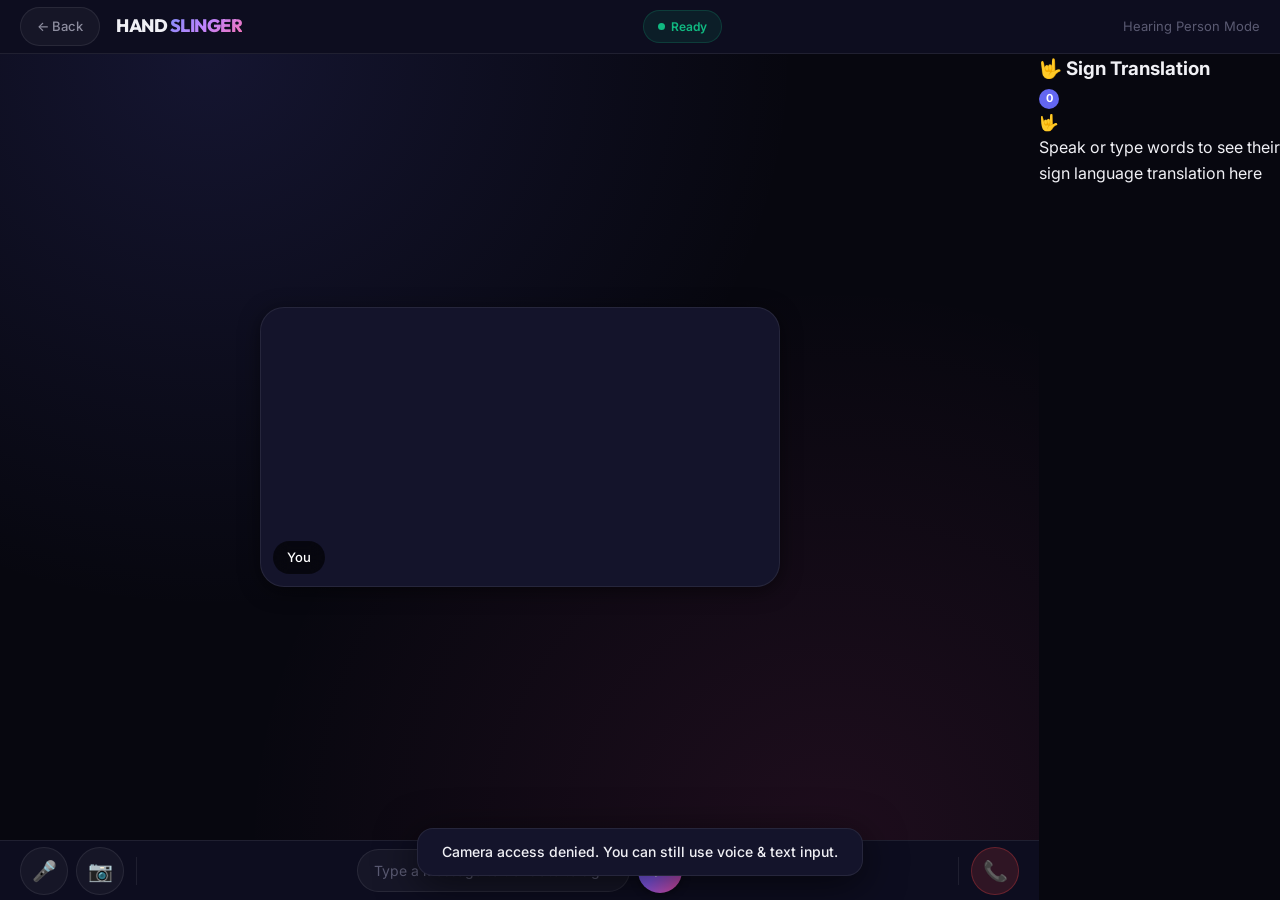
<file: templates/normal.html>
<!DOCTYPE html>
<html lang="en">
<head>
    <meta charset="UTF-8">
    <meta name="viewport" content="width=device-width, initial-scale=1.0">
    <meta name="description" content="Hand Slinger - Normal Person Mode. Speak or type to translate your words into sign language.">
    <title>Hand Slinger — Hearing Person Mode</title>
    <link rel="stylesheet" href="/static/css/style.css">
    <link rel="icon" href="data:image/svg+xml,<svg xmlns='http://www.w3.org/2000/svg' viewBox='0 0 100 100'><text y='.9em' font-size='90'>🤟</text></svg>">
</head>
<body>

    <div class="app-layout" id="app-layout">

        <!-- ====== TOP BAR ====== -->
        <div class="top-bar">
            <div class="top-bar-left">
                <a href="/" class="back-btn" id="back-btn">← Back</a>
                <span class="top-bar-logo">HAND <span class="gradient-text">SLINGER</span></span>
            </div>
            <div class="top-bar-center">
                <div class="status-badge" id="status-badge">
                    <span class="status-dot"></span>
                    <span id="status-text">Ready</span>
                </div>
            </div>
            <div class="top-bar-right">
                <span style="font-size: 13px; color: var(--text-muted);">Hearing Person Mode</span>
            </div>
        </div>

        <!-- ====== MAIN CONTENT ====== -->
        <div class="meet-container">

            <!-- Video / Main Area -->
            <div class="meet-main">
                <div class="meet-video-area">

                    <!-- Camera Feed -->
                    <div class="video-feed-container" id="video-container">
                        <video id="camera-feed" autoplay playsinline muted></video>
                        <div class="video-placeholder" id="video-placeholder">
                            <div class="video-placeholder-icon">📹</div>
                            <p>Camera will appear here</p>
                        </div>
                        <div class="video-name-tag">You</div>

                        <!-- Speech Active Indicator -->
                        <div class="speech-indicator" id="speech-indicator">
                            <div class="speech-waves">
                                <div class="wave-bar"></div>
                                <div class="wave-bar"></div>
                                <div class="wave-bar"></div>
                                <div class="wave-bar"></div>
                                <div class="wave-bar"></div>
                            </div>
                            <span>Listening...</span>
                        </div>
                    </div>

                    <!-- Live Speech Text Overlay -->
                    <div class="message-display" id="message-display" style="display: none;">
                        <div class="speech-text" id="speech-text-display"></div>
                    </div>
                </div>

                <!-- Bottom Control Bar -->
                <div class="control-bar">
                    <div class="control-bar-left">
                        <button class="ctrl-btn" id="mic-btn" title="Toggle Microphone">
                            <span id="mic-icon">🎤</span>
                            <span class="btn-tooltip">Microphone</span>
                        </button>
                        <button class="ctrl-btn" id="cam-btn" title="Toggle Camera">
                            <span id="cam-icon">📷</span>
                            <span class="btn-tooltip">Camera</span>
                        </button>
                        <div class="divider"></div>
                    </div>

                    <div class="text-input-area">
                        <div class="text-input-wrapper">
                            <input type="text" class="text-input" id="text-input"
                                   placeholder="Type a message to translate to sign language..."
                                   autocomplete="off">
                        </div>
                        <button class="send-btn" id="send-btn" title="Send">
                            ➤
                        </button>
                    </div>

                    <div class="control-bar-right">
                        <div class="divider"></div>
                        <button class="ctrl-btn danger" id="end-btn" title="Leave">
                            📞
                            <span class="btn-tooltip">Leave</span>
                        </button>
                    </div>
                </div>
            </div>

            <!-- ====== SIDE PANEL - Sign Translation ====== -->
            <div class="sign-panel" id="sign-panel">
                <div class="sign-panel-header">
                    <h3>🤟 Sign Translation</h3>
                    <span class="badge-count" id="sign-count">0</span>
                </div>
                <div class="sign-panel-content" id="sign-panel-content">
                    <div class="sign-panel-empty" id="sign-panel-empty">
                        <div class="sign-panel-empty-icon">🤟</div>
                        <p>Speak or type words to see their<br>sign language translation here</p>
                    </div>
                </div>
            </div>
        </div>
    </div>

    <!-- Toast Notification -->
    <div class="toast" id="toast"></div>

    <script src="/static/js/normal.js"></script>
</body>
</html>
</file>
<file: static/css/style.css>
/*
 * HAND SLINGER - Premium UI Design System
 * ========================================
 * Dark theme with glassmorphism, gradients, and micro-animations.
 * Covers: Landing page, Normal mode (Google Meet-like), Deaf mode.
 */

@import url('https://fonts.googleapis.com/css2?family=Inter:wght@300;400;500;600;700;800;900&family=Outfit:wght@400;500;600;700;800;900&display=swap');

/* ============ CSS RESET ============ */
*, *::before, *::after {
    margin: 0;
    padding: 0;
    box-sizing: border-box;
}

/* ============ CSS VARIABLES ============ */
:root {
    --bg-primary: #07070f;
    --bg-secondary: #0d0d1f;
    --bg-tertiary: #14142b;
    --surface: rgba(255, 255, 255, 0.04);
    --surface-hover: rgba(255, 255, 255, 0.08);
    --surface-active: rgba(255, 255, 255, 0.12);
    --glass: rgba(255, 255, 255, 0.05);
    --glass-strong: rgba(255, 255, 255, 0.08);
    --glass-border: rgba(255, 255, 255, 0.08);
    --glass-border-hover: rgba(255, 255, 255, 0.15);
    --text-primary: #f0f0f5;
    --text-secondary: #8e8ea0;
    --text-muted: #5a5a72;
    --accent-indigo: #6366f1;
    --accent-violet: #8b5cf6;
    --accent-pink: #ec4899;
    --accent-cyan: #22d3ee;
    --accent-green: #10b981;
    --accent-red: #ef4444;
    --accent-amber: #f59e0b;
    --gradient-primary: linear-gradient(135deg, #6366f1, #8b5cf6, #ec4899);
    --gradient-text: linear-gradient(135deg, #818cf8, #c084fc, #f472b6);
    --gradient-surface: linear-gradient(135deg, rgba(99, 102, 241, 0.12), rgba(139, 92, 246, 0.08));
    --gradient-bg: radial-gradient(ellipse at 20% 0%, rgba(99, 102, 241, 0.15) 0%, transparent 50%),
                   radial-gradient(ellipse at 80% 100%, rgba(236, 72, 153, 0.1) 0%, transparent 50%);
    --radius-sm: 8px;
    --radius-md: 12px;
    --radius-lg: 16px;
    --radius-xl: 24px;
    --radius-2xl: 32px;
    --radius-full: 9999px;
    --shadow-sm: 0 2px 8px rgba(0, 0, 0, 0.4);
    --shadow-md: 0 4px 20px rgba(0, 0, 0, 0.5);
    --shadow-lg: 0 8px 40px rgba(0, 0, 0, 0.6);
    --shadow-glow-indigo: 0 0 30px rgba(99, 102, 241, 0.25);
    --shadow-glow-pink: 0 0 30px rgba(236, 72, 153, 0.2);
    --transition-fast: 150ms cubic-bezier(0.4, 0, 0.2, 1);
    --transition-base: 250ms cubic-bezier(0.4, 0, 0.2, 1);
    --transition-slow: 400ms cubic-bezier(0.4, 0, 0.2, 1);
    --transition-spring: 500ms cubic-bezier(0.34, 1.56, 0.64, 1);
    --font-primary: 'Inter', -apple-system, BlinkMacSystemFont, 'Segoe UI', sans-serif;
    --font-display: 'Outfit', 'Inter', sans-serif;
}

html, body {
    height: 100%;
    font-family: var(--font-primary);
    background: var(--bg-primary);
    color: var(--text-primary);
    line-height: 1.6;
    overflow-x: hidden;
    -webkit-font-smoothing: antialiased;
}

a {
    text-decoration: none;
    color: inherit;
}

button {
    font-family: var(--font-primary);
    cursor: pointer;
    border: none;
    outline: none;
}

/* ============ ANIMATIONS ============ */
@keyframes float {
    0%, 100% { transform: translate(0, 0) scale(1); }
    25% { transform: translate(30px, -40px) scale(1.05); }
    50% { transform: translate(-20px, -70px) scale(0.95); }
    75% { transform: translate(40px, -30px) scale(1.02); }
}

@keyframes float-reverse {
    0%, 100% { transform: translate(0, 0) scale(1); }
    25% { transform: translate(-40px, 30px) scale(0.98); }
    50% { transform: translate(30px, 60px) scale(1.05); }
    75% { transform: translate(-30px, 20px) scale(0.97); }
}

@keyframes pulse-glow {
    0%, 100% { opacity: 0.3; transform: scale(1); }
    50% { opacity: 0.6; transform: scale(1.05); }
}

@keyframes fade-in-up {
    from { opacity: 0; transform: translateY(30px); }
    to { opacity: 1; transform: translateY(0); }
}

@keyframes fade-in {
    from { opacity: 0; }
    to { opacity: 1; }
}

@keyframes slide-in-right {
    from { opacity: 0; transform: translateX(30px); }
    to { opacity: 1; transform: translateX(0); }
}

@keyframes slide-in-left {
    from { opacity: 0; transform: translateX(-30px); }
    to { opacity: 1; transform: translateX(0); }
}

@keyframes scale-in {
    from { opacity: 0; transform: scale(0.9); }
    to { opacity: 1; transform: scale(1); }
}

@keyframes shimmer {
    0% { background-position: -200% center; }
    100% { background-position: 200% center; }
}

@keyframes recording-pulse {
    0%, 100% { opacity: 1; box-shadow: 0 0 0 0 rgba(239, 68, 68, 0.6); }
    50% { opacity: 0.8; box-shadow: 0 0 0 8px rgba(239, 68, 68, 0); }
}

@keyframes wave {
    0%, 100% { transform: scaleY(0.3); }
    50% { transform: scaleY(1); }
}

@keyframes typing-dot {
    0%, 100% { opacity: 0.3; }
    50% { opacity: 1; }
}

@keyframes border-glow {
    0%, 100% { border-color: rgba(99, 102, 241, 0.2); }
    50% { border-color: rgba(99, 102, 241, 0.5); }
}

/* ============ BACKGROUND ANIMATION ============ */
.bg-animation {
    position: fixed;
    inset: 0;
    z-index: 0;
    pointer-events: none;
    overflow: hidden;
}

.bg-orb {
    position: absolute;
    border-radius: 50%;
    filter: blur(100px);
}

.bg-orb-1 {
    width: 500px;
    height: 500px;
    background: radial-gradient(circle, rgba(99, 102, 241, 0.25), transparent 70%);
    top: -10%;
    left: -5%;
    animation: float 25s ease-in-out infinite;
}

.bg-orb-2 {
    width: 400px;
    height: 400px;
    background: radial-gradient(circle, rgba(236, 72, 153, 0.2), transparent 70%);
    bottom: -15%;
    right: -5%;
    animation: float-reverse 30s ease-in-out infinite;
}

.bg-orb-3 {
    width: 350px;
    height: 350px;
    background: radial-gradient(circle, rgba(34, 211, 238, 0.12), transparent 70%);
    top: 50%;
    left: 50%;
    transform: translate(-50%, -50%);
    animation: pulse-glow 15s ease-in-out infinite;
}

/* ============ GRADIENT TEXT ============ */
.gradient-text {
    background: var(--gradient-text);
    -webkit-background-clip: text;
    -webkit-text-fill-color: transparent;
    background-clip: text;
}

/* ============ LANDING PAGE ============ */
.landing-page {
    min-height: 100vh;
    display: flex;
    align-items: center;
    justify-content: center;
    background: var(--bg-primary);
}

.landing-container {
    position: relative;
    z-index: 1;
    max-width: 900px;
    width: 100%;
    padding: 40px 24px;
    text-align: center;
}

.landing-header {
    margin-bottom: 48px;
    animation: fade-in-up 0.8s ease-out;
}

.logo-icon {
    font-size: 56px;
    margin-bottom: 16px;
    display: inline-block;
    animation: float 4s ease-in-out infinite;
    filter: drop-shadow(0 0 20px rgba(99, 102, 241, 0.4));
}

.landing-title {
    font-family: var(--font-display);
    font-size: clamp(42px, 7vw, 72px);
    font-weight: 900;
    letter-spacing: -2px;
    line-height: 1.1;
    margin-bottom: 12px;
}

.landing-subtitle {
    font-size: 18px;
    font-weight: 500;
    color: var(--accent-cyan);
    letter-spacing: 2px;
    text-transform: uppercase;
    margin-bottom: 16px;
}

.landing-description {
    font-size: 16px;
    color: var(--text-secondary);
    max-width: 550px;
    margin: 0 auto;
    line-height: 1.7;
}

/* Role Cards */
.role-cards {
    display: grid;
    grid-template-columns: 1fr 1fr;
    gap: 24px;
    margin-bottom: 48px;
}

.role-card {
    position: relative;
    background: var(--glass);
    backdrop-filter: blur(24px);
    -webkit-backdrop-filter: blur(24px);
    border: 1px solid var(--glass-border);
    border-radius: var(--radius-2xl);
    padding: 40px 28px;
    text-align: center;
    transition: all var(--transition-slow);
    overflow: hidden;
    animation: fade-in-up 0.8s ease-out;
    cursor: pointer;
}

.role-card:nth-child(1) { animation-delay: 0.2s; }
.role-card:nth-child(2) { animation-delay: 0.4s; }

.role-card-glow {
    position: absolute;
    inset: 0;
    border-radius: var(--radius-2xl);
    opacity: 0;
    transition: opacity var(--transition-slow);
    pointer-events: none;
}

.role-card:nth-child(1) .role-card-glow {
    background: radial-gradient(circle at 50% 50%, rgba(99, 102, 241, 0.15), transparent 70%);
}

.role-card:nth-child(2) .role-card-glow {
    background: radial-gradient(circle at 50% 50%, rgba(236, 72, 153, 0.15), transparent 70%);
}

.role-card:hover {
    border-color: var(--glass-border-hover);
    transform: translateY(-6px);
    box-shadow: var(--shadow-lg);
}

.role-card:nth-child(1):hover {
    box-shadow: var(--shadow-glow-indigo);
}

.role-card:nth-child(2):hover {
    box-shadow: var(--shadow-glow-pink);
}

.role-card:hover .role-card-glow {
    opacity: 1;
}

.role-card-content {
    position: relative;
    z-index: 1;
}

.role-icon {
    font-size: 52px;
    margin-bottom: 20px;
    display: inline-block;
    transition: transform var(--transition-spring);
}

.role-card:hover .role-icon {
    transform: scale(1.15) rotate(-5deg);
}

.role-title {
    font-family: var(--font-display);
    font-size: 22px;
    font-weight: 700;
    margin-bottom: 12px;
}

.role-desc {
    font-size: 14px;
    color: var(--text-secondary);
    line-height: 1.7;
    margin-bottom: 20px;
}

.role-features {
    display: flex;
    flex-wrap: wrap;
    gap: 8px;
    justify-content: center;
    margin-bottom: 24px;
}

.feature-tag {
    font-size: 11px;
    font-weight: 500;
    padding: 5px 12px;
    border-radius: var(--radius-full);
    background: var(--surface);
    border: 1px solid var(--glass-border);
    color: var(--text-secondary);
    white-space: nowrap;
}

.role-cta {
    display: inline-flex;
    align-items: center;
    gap: 8px;
    font-size: 15px;
    font-weight: 600;
    padding: 12px 28px;
    border-radius: var(--radius-full);
    background: var(--gradient-primary);
    color: #fff;
    transition: all var(--transition-base);
    box-shadow: var(--shadow-sm);
}

.role-cta .arrow {
    transition: transform var(--transition-base);
}

.role-card:hover .role-cta {
    transform: scale(1.03);
    box-shadow: 0 4px 20px rgba(99, 102, 241, 0.4);
}

.role-card:hover .role-cta .arrow {
    transform: translateX(4px);
}

/* Landing Footer */
.landing-footer {
    animation: fade-in 1s ease-out 0.6s both;
}

.landing-footer p {
    font-size: 13px;
    color: var(--text-muted);
    letter-spacing: 0.5px;
}

/* ============ COMMON APP LAYOUT ============ */
.app-layout {
    display: flex;
    flex-direction: column;
    height: 100vh;
    background: var(--bg-primary);
    position: relative;
    overflow: hidden;
}

.mode-section {
    flex: 1;
    min-height: 0;
    display: flex;
    flex-direction: column;
    overflow: hidden;
    position: relative;
}

/* ============ TOP BAR ============ */
.top-bar {
    display: flex;
    align-items: center;
    justify-content: space-between;
    padding: 10px 20px;
    background: var(--bg-secondary);
    border-bottom: 1px solid var(--glass-border);
    z-index: 100;
    min-height: 54px;
    height: 54px;
    flex-shrink: 0;
}

.top-bar-left {
    display: flex;
    align-items: center;
    gap: 16px;
}

.back-btn {
    display: flex;
    align-items: center;
    gap: 6px;
    padding: 8px 16px;
    border-radius: var(--radius-full);
    background: var(--surface);
    border: 1px solid var(--glass-border);
    color: var(--text-secondary);
    font-size: 13px;
    font-weight: 500;
    transition: all var(--transition-base);
}

.back-btn:hover {
    background: var(--surface-hover);
    color: var(--text-primary);
    border-color: var(--glass-border-hover);
}

.top-bar-logo {
    font-family: var(--font-display);
    font-size: 18px;
    font-weight: 800;
    letter-spacing: -0.5px;
}

.top-bar-center {
    display: flex;
    align-items: center;
    gap: 12px;
}

.status-badge {
    display: flex;
    align-items: center;
    gap: 6px;
    padding: 6px 14px;
    border-radius: var(--radius-full);
    background: rgba(16, 185, 129, 0.1);
    border: 1px solid rgba(16, 185, 129, 0.2);
    font-size: 12px;
    font-weight: 600;
    color: var(--accent-green);
}

.status-dot {
    width: 7px;
    height: 7px;
    border-radius: 50%;
    background: var(--accent-green);
    animation: recording-pulse 2s ease-in-out infinite;
}

.status-badge.recording {
    background: rgba(239, 68, 68, 0.1);
    border-color: rgba(239, 68, 68, 0.2);
    color: var(--accent-red);
}

.status-badge.recording .status-dot {
    background: var(--accent-red);
}

.top-bar-right {
    display: flex;
    align-items: center;
    gap: 8px;
}

.fullscreen-hint {
    font-size: 12px;
    color: var(--text-muted);
    padding: 6px 12px;
    border-radius: var(--radius-sm);
    background: var(--surface);
    border: 1px solid var(--glass-border);
}

.fullscreen-hint kbd {
    display: inline-block;
    padding: 2px 6px;
    border-radius: 4px;
    background: var(--surface-hover);
    border: 1px solid var(--glass-border);
    font-family: monospace;
    font-size: 11px;
    color: var(--accent-cyan);
    margin: 0 2px;
}

/* ============ NORMAL MODE (GOOGLE MEET STYLE) ============ */
.meet-container {
    flex: 1;
    min-height: 0;
    display: flex;
    overflow: hidden;
    background: var(--bg-primary);
}

.meet-main {
    flex: 1;
    min-height: 0;
    display: flex;
    flex-direction: column;
    position: relative;
    overflow: hidden;
}

.meet-video-area {
    flex: 1;
    min-height: 120px;
    display: flex;
    align-items: center;
    justify-content: center;
    padding: 8px 16px;
    position: relative;
    background: var(--gradient-bg), var(--bg-primary);
    overflow: hidden;
}

.video-feed-container {
    position: relative;
    width: 100%;
    max-width: 520px;
    height: 100%;
    max-height: 280px;
    aspect-ratio: 16/9;
    border-radius: var(--radius-xl);
    overflow: hidden;
    background: var(--bg-tertiary);
    border: 1px solid var(--glass-border);
    box-shadow: var(--shadow-md);
}

.video-feed-container video {
    width: 100%;
    height: 100%;
    object-fit: cover;
    transform: scaleX(-1);
}

.video-placeholder {
    width: 100%;
    height: 100%;
    display: flex;
    flex-direction: column;
    align-items: center;
    justify-content: center;
    gap: 12px;
    color: var(--text-muted);
}

.video-placeholder-icon {
    font-size: 48px;
    opacity: 0.5;
}

.video-placeholder p {
    font-size: 14px;
}

.video-name-tag {
    position: absolute;
    bottom: 12px;
    left: 12px;
    padding: 6px 14px;
    border-radius: var(--radius-full);
    background: rgba(0, 0, 0, 0.65);
    backdrop-filter: blur(8px);
    font-size: 13px;
    font-weight: 500;
    color: #fff;
}

/* Speech Indicator */
.speech-indicator {
    position: absolute;
    top: 12px;
    right: 12px;
    display: flex;
    align-items: center;
    gap: 8px;
    padding: 8px 16px;
    border-radius: var(--radius-full);
    background: rgba(0, 0, 0, 0.6);
    backdrop-filter: blur(8px);
    font-size: 12px;
    font-weight: 500;
    color: var(--accent-green);
    opacity: 0;
    transition: opacity var(--transition-base);
}

.speech-indicator.active {
    opacity: 1;
}

.speech-waves {
    display: flex;
    gap: 2px;
    align-items: center;
    height: 16px;
}

.speech-waves .wave-bar {
    width: 3px;
    height: 100%;
    background: var(--accent-green);
    border-radius: 2px;
    animation: wave 0.6s ease-in-out infinite;
}

.speech-waves .wave-bar:nth-child(1) { animation-delay: 0s; }
.speech-waves .wave-bar:nth-child(2) { animation-delay: 0.1s; }
.speech-waves .wave-bar:nth-child(3) { animation-delay: 0.2s; }
.speech-waves .wave-bar:nth-child(4) { animation-delay: 0.3s; }
.speech-waves .wave-bar:nth-child(5) { animation-delay: 0.15s; }

/* Message Display */
.message-display {
    position: absolute;
    bottom: 80px;
    left: 50%;
    transform: translateX(-50%);
    max-width: 600px;
    width: 90%;
    text-align: center;
}

.speech-text {
    padding: 12px 24px;
    border-radius: var(--radius-xl);
    background: rgba(0, 0, 0, 0.5);
    backdrop-filter: blur(12px);
    font-size: 16px;
    color: #fff;
    animation: fade-in-up 0.3s ease-out;
    border: 1px solid rgba(255, 255, 255, 0.1);
}

/* ============ HORIZONTAL SIGN SEQUENCE STRIP (BELOW VIDEO) ============ */
.sign-sequence-container {
    background: var(--bg-secondary);
    border-top: 1px solid var(--glass-border);
    border-bottom: 1px solid var(--glass-border);
    padding: 8px 20px;
    display: flex;
    flex-direction: column;
    gap: 6px;
    height: 175px;
    min-height: 175px;
    max-height: 175px;
    flex-shrink: 0;
    overflow: hidden;
}

.sign-sequence-header {
    display: flex;
    align-items: center;
    justify-content: space-between;
}

.sign-seq-title {
    font-size: 13px;
    font-weight: 700;
    color: var(--text-primary);
    display: flex;
    align-items: center;
    gap: 6px;
    font-family: var(--font-display);
}

.sign-seq-actions {
    display: flex;
    align-items: center;
    gap: 10px;
}

.sign-seq-count {
    font-size: 11px;
    padding: 2px 8px;
    border-radius: var(--radius-full);
    background: rgba(99, 102, 241, 0.2);
    color: var(--accent-indigo);
    font-weight: 600;
}

.clear-seq-btn {
    padding: 4px 12px;
    border-radius: var(--radius-full);
    background: var(--surface);
    border: 1px solid var(--glass-border);
    color: var(--text-muted);
    font-size: 11px;
    cursor: pointer;
    transition: all var(--transition-fast);
}

.clear-seq-btn:hover {
    background: var(--surface-hover);
    color: var(--text-primary);
}

.sign-sequence-track {
    flex: 1;
    display: flex;
    flex-direction: row;
    align-items: center;
    gap: 14px;
    overflow-x: auto;
    overflow-y: hidden;
    padding-bottom: 6px;
    scroll-behavior: smooth;
}

.sign-sequence-track::-webkit-scrollbar {
    height: 6px;
}

.sign-sequence-track::-webkit-scrollbar-track {
    background: rgba(0, 0, 0, 0.25);
    border-radius: 3px;
}

.sign-sequence-track::-webkit-scrollbar-thumb {
    background: rgba(99, 102, 241, 0.45);
    border-radius: 3px;
}

.sign-sequence-track::-webkit-scrollbar-thumb:hover {
    background: var(--accent-indigo);
}

.sign-seq-empty {
    width: 100%;
    text-align: center;
    color: var(--text-muted);
    font-size: 13px;
    padding: 24px;
    display: flex;
    align-items: center;
    justify-content: center;
}

.sign-sequence-card {
    display: flex;
    flex-direction: column;
    width: 154px;
    min-width: 154px;
    height: 142px;
    background: var(--glass);
    border: 1px solid var(--glass-border);
    border-radius: var(--radius-md);
    overflow: hidden;
    position: relative;
    animation: scale-in 0.25s ease-out;
    box-shadow: var(--shadow-sm);
    transition: all var(--transition-fast);
    flex-shrink: 0;
}

.sign-sequence-card:hover {
    transform: translateY(-2px);
    border-color: rgba(99, 102, 241, 0.5);
    box-shadow: 0 4px 16px rgba(99, 102, 241, 0.3);
}

.seq-num {
    position: absolute;
    top: 6px;
    left: 6px;
    width: 22px;
    height: 22px;
    border-radius: var(--radius-full);
    background: rgba(0, 0, 0, 0.75);
    border: 1px solid rgba(255, 255, 255, 0.2);
    color: #fff;
    font-size: 11px;
    font-weight: 700;
    display: flex;
    align-items: center;
    justify-content: center;
    z-index: 2;
}

.seq-card-img {
    width: 100%;
    height: 94px;
    object-fit: cover;
    background: var(--bg-tertiary);
    display: block;
}

.seq-card-body {
    padding: 6px 10px;
    display: flex;
    flex-direction: column;
    justify-content: center;
    background: rgba(0, 0, 0, 0.4);
    flex: 1;
}

.seq-card-word {
    font-family: var(--font-display);
    font-size: 13px;
    font-weight: 700;
    color: var(--text-primary);
    white-space: nowrap;
    overflow: hidden;
    text-overflow: ellipsis;
}

.seq-card-meta {
    font-size: 10px;
    color: var(--accent-cyan);
    white-space: nowrap;
    overflow: hidden;
    text-overflow: ellipsis;
}

/* ============ BOTTOM CONTROL BAR ============ */
.control-bar {
    display: flex;
    align-items: center;
    justify-content: center;
    gap: 12px;
    padding: 8px 20px;
    background: var(--bg-secondary);
    border-top: 1px solid var(--glass-border);
    z-index: 50;
    flex-shrink: 0;
    height: 60px;
    min-height: 60px;
}

.control-bar-left {
    flex: 1;
    display: flex;
    align-items: center;
    gap: 8px;
}

.control-bar-center {
    display: flex;
    align-items: center;
    gap: 8px;
}

.control-bar-right {
    flex: 1;
    display: flex;
    align-items: center;
    justify-content: flex-end;
    gap: 8px;
}

.ctrl-btn {
    display: flex;
    align-items: center;
    justify-content: center;
    width: 48px;
    height: 48px;
    border-radius: var(--radius-full);
    background: var(--surface);
    border: 1px solid var(--glass-border);
    color: var(--text-primary);
    font-size: 20px;
    transition: all var(--transition-base);
    position: relative;
}

.ctrl-btn:hover {
    background: var(--surface-hover);
    border-color: var(--glass-border-hover);
    transform: scale(1.05);
}

.ctrl-btn.active {
    background: rgba(99, 102, 241, 0.15);
    border-color: rgba(99, 102, 241, 0.3);
    color: var(--accent-indigo);
}

.ctrl-btn.danger {
    background: rgba(239, 68, 68, 0.15);
    border-color: rgba(239, 68, 68, 0.3);
    color: var(--accent-red);
}

.ctrl-btn.danger:hover {
    background: var(--accent-red);
    color: #fff;
}

.ctrl-btn .btn-tooltip {
    position: absolute;
    bottom: calc(100% + 8px);
    left: 50%;
    transform: translateX(-50%);
    padding: 5px 10px;
    border-radius: var(--radius-sm);
    background: var(--bg-tertiary);
    border: 1px solid var(--glass-border);
    font-size: 11px;
    color: var(--text-secondary);
    white-space: nowrap;
    opacity: 0;
    pointer-events: none;
    transition: opacity var(--transition-fast);
}

.ctrl-btn:hover .btn-tooltip {
    opacity: 1;
}

/* Text Input Area */
.text-input-area {
    display: flex;
    align-items: center;
    gap: 8px;
    flex: 1;
    max-width: 500px;
}

.text-input-wrapper {
    flex: 1;
    position: relative;
}

.text-input {
    width: 100%;
    padding: 12px 16px;
    border-radius: var(--radius-full);
    background: var(--surface);
    border: 1px solid var(--glass-border);
    color: var(--text-primary);
    font-size: 14px;
    font-family: var(--font-primary);
    transition: all var(--transition-base);
    outline: none;
}

.text-input::placeholder {
    color: var(--text-muted);
}

.text-input:focus {
    border-color: var(--accent-indigo);
    box-shadow: 0 0 0 3px rgba(99, 102, 241, 0.1);
}

.send-btn {
    display: flex;
    align-items: center;
    justify-content: center;
    width: 44px;
    height: 44px;
    border-radius: var(--radius-full);
    background: var(--gradient-primary);
    color: #fff;
    font-size: 18px;
    border: none;
    transition: all var(--transition-base);
    box-shadow: var(--shadow-sm);
    flex-shrink: 0;
}

.send-btn:hover {
    transform: scale(1.08);
    box-shadow: 0 4px 20px rgba(99, 102, 241, 0.4);
}

.send-btn:active {
    transform: scale(0.95);
}

/* ============ DEAF MODE ============ */
.deaf-container {
    flex: 1;
    min-height: 0;
    height: 100%;
    display: flex;
    flex-direction: column;
    overflow: hidden;
}

.deaf-main {
    flex: 1;
    min-height: 0;
    display: flex;
    position: relative;
    background: var(--bg-primary);
    overflow: hidden;
}

.camera-area {
    flex: 1;
    min-height: 0;
    display: flex;
    align-items: center;
    justify-content: center;
    padding: 16px;
    position: relative;
    background: var(--gradient-bg), var(--bg-primary);
    overflow: hidden;
}

.camera-feed-container {
    position: relative;
    width: 100%;
    max-width: 860px;
    aspect-ratio: 16/9;
    border-radius: var(--radius-xl);
    overflow: hidden;
    background: var(--bg-tertiary);
    border: 2px solid var(--glass-border);
    box-shadow: var(--shadow-lg);
    transition: border-color var(--transition-base);
}

.camera-feed-container.detecting {
    border-color: rgba(99, 102, 241, 0.4);
    animation: border-glow 2s ease-in-out infinite;
}

.camera-feed-container video,
.camera-feed-container canvas {
    position: absolute;
    top: 0;
    left: 0;
    width: 100%;
    height: 100%;
    object-fit: cover;
}

.camera-feed-container video {
    transform: scaleX(-1);
}

.camera-feed-container canvas {
    transform: scaleX(-1);
    z-index: 2;
}

/* Detection Overlay */
.detection-overlay {
    position: absolute;
    top: 16px;
    left: 16px;
    z-index: 10;
    display: flex;
    flex-direction: column;
    gap: 8px;
}

.detection-status {
    display: flex;
    align-items: center;
    gap: 8px;
    padding: 8px 16px;
    border-radius: var(--radius-full);
    background: rgba(0, 0, 0, 0.6);
    backdrop-filter: blur(12px);
    font-size: 13px;
    font-weight: 500;
    color: var(--text-secondary);
}

.detection-status.active {
    color: var(--accent-green);
}

.detection-status .det-dot {
    width: 8px;
    height: 8px;
    border-radius: 50%;
    background: var(--text-muted);
}

.detection-status.active .det-dot {
    background: var(--accent-green);
    animation: recording-pulse 2s ease-in-out infinite;
}

/* Current Prediction Display */
.prediction-display {
    position: absolute;
    bottom: 16px;
    left: 50%;
    transform: translateX(-50%);
    z-index: 10;
    text-align: center;
}

.prediction-text {
    padding: 14px 32px;
    border-radius: var(--radius-xl);
    background: rgba(0, 0, 0, 0.7);
    backdrop-filter: blur(16px);
    border: 1px solid rgba(255, 255, 255, 0.1);
    animation: scale-in 0.2s ease-out;
    min-width: 200px;
}

.prediction-word {
    font-family: var(--font-display);
    font-size: 28px;
    font-weight: 800;
    color: #fff;
    margin-bottom: 4px;
}

.prediction-confidence {
    font-size: 13px;
    color: var(--accent-cyan);
    font-weight: 500;
}

/* Confidence Bar */
.confidence-bar-container {
    width: 100%;
    height: 4px;
    background: rgba(255, 255, 255, 0.1);
    border-radius: 2px;
    margin-top: 8px;
    overflow: hidden;
}

.confidence-bar {
    height: 100%;
    border-radius: 2px;
    background: var(--gradient-primary);
    transition: width var(--transition-base);
}

/* Translation Panel (Deaf Mode) */
.translation-panel {
    width: 360px;
    min-width: 340px;
    background: var(--bg-secondary);
    border-left: 1px solid var(--glass-border);
    display: flex;
    flex-direction: column;
    min-height: 0;
    height: 100%;
    overflow: hidden;
}

.translation-header {
    padding: 14px 20px;
    border-bottom: 1px solid var(--glass-border);
    display: flex;
    align-items: center;
    justify-content: space-between;
    flex-shrink: 0;
}

.translation-header h3 {
    font-family: var(--font-display);
    font-size: 16px;
    font-weight: 700;
}

.translation-history {
    flex: 1;
    min-height: 0;
    overflow-y: auto !important;
    overflow-x: hidden;
    padding: 16px;
    display: flex;
    flex-direction: column;
    gap: 8px;
    scroll-behavior: smooth;
    scrollbar-width: thin;
    scrollbar-color: rgba(99, 102, 241, 0.6) rgba(0, 0, 0, 0.3);
}

.translation-history::-webkit-scrollbar {
    width: 6px;
    display: block;
}

.translation-history::-webkit-scrollbar-track {
    background: rgba(0, 0, 0, 0.25);
    border-radius: 3px;
}

.translation-history::-webkit-scrollbar-thumb {
    background: rgba(99, 102, 241, 0.6);
    border-radius: 3px;
}

.translation-item {
    display: flex;
    align-items: center;
    gap: 12px;
    padding: 10px 14px;
    border-radius: var(--radius-md);
    background: var(--glass);
    border: 1px solid var(--glass-border);
    animation: slide-in-right 0.3s ease-out;
}

.translation-item-word {
    font-weight: 600;
    font-size: 15px;
    flex: 1;
}

.translation-item-confidence {
    font-size: 12px;
    color: var(--text-muted);
    font-weight: 500;
}

.translation-item-time {
    font-size: 11px;
    color: var(--text-muted);
}

.translation-empty {
    flex: 1;
    display: flex;
    flex-direction: column;
    align-items: center;
    justify-content: center;
    gap: 12px;
    color: var(--text-muted);
    text-align: center;
    padding: 24px;
}

.translation-empty-icon {
    font-size: 44px;
    opacity: 0.4;
}

.translation-empty p {
    font-size: 13px;
    line-height: 1.7;
}

/* Clear History Button */
.clear-history-btn {
    padding: 5px 12px;
    border-radius: var(--radius-full);
    background: var(--surface);
    border: 1px solid var(--glass-border);
    color: var(--text-muted);
    font-size: 12px;
    transition: all var(--transition-base);
}

.clear-history-btn:hover {
    background: var(--surface-hover);
    color: var(--text-secondary);
}

/* Top Candidate Chips in Live Overlay */
.top-candidates-container {
    display: flex;
    align-items: center;
    justify-content: center;
    gap: 8px;
    margin-top: 10px;
    flex-wrap: wrap;
}

.candidate-chip {
    font-size: 11px;
    padding: 3px 10px;
    border-radius: var(--radius-full);
    background: rgba(255, 255, 255, 0.08);
    border: 1px solid rgba(255, 255, 255, 0.12);
    color: var(--text-secondary);
    display: inline-flex;
    align-items: center;
    gap: 4px;
}

.candidate-chip.rank-1 {
    background: rgba(99, 102, 241, 0.2);
    border-color: rgba(99, 102, 241, 0.4);
    color: #a5b4fc;
    font-weight: 600;
}

/* Panel Tabs */
.panel-tabs {
    display: flex;
    border-bottom: 1px solid var(--glass-border);
    background: rgba(0, 0, 0, 0.2);
    flex-shrink: 0;
}

.panel-tab-btn {
    flex: 1;
    padding: 12px 14px;
    background: transparent;
    border: none;
    border-bottom: 2px solid transparent;
    color: var(--text-muted);
    font-size: 13px;
    font-weight: 600;
    font-family: var(--font-primary);
    cursor: pointer;
    display: flex;
    align-items: center;
    justify-content: center;
    gap: 8px;
    transition: all var(--transition-fast);
}

.panel-tab-btn:hover {
    color: var(--text-primary);
    background: rgba(255, 255, 255, 0.02);
}

.panel-tab-btn.active {
    color: var(--accent-indigo);
    border-bottom-color: var(--accent-indigo);
    background: rgba(99, 102, 241, 0.05);
}

.panel-tab-btn .badge {
    background: rgba(99, 102, 241, 0.2);
    color: var(--accent-indigo);
    font-size: 10px;
    padding: 2px 7px;
    border-radius: var(--radius-full);
}

.panel-tab-content {
    flex: 1;
    min-height: 0;
    display: flex;
    flex-direction: column;
    overflow: hidden;
    height: 100%;
}

/* Signs Dictionary Guide */
.dict-header {
    padding: 12px 16px;
    border-bottom: 1px solid var(--glass-border);
    flex-shrink: 0;
    background: rgba(0, 0, 0, 0.15);
}

.dict-search {
    width: 100%;
    padding: 9px 14px;
    border-radius: var(--radius-md);
    background: var(--surface);
    border: 1px solid var(--glass-border);
    color: var(--text-primary);
    font-size: 13px;
    outline: none;
    transition: all var(--transition-base);
}

.dict-search:focus {
    border-color: var(--accent-indigo);
    box-shadow: 0 0 0 3px rgba(99, 102, 241, 0.15);
}

.dict-list {
    flex: 1;
    min-height: 0;
    overflow-y: auto !important;
    overflow-x: hidden;
    padding: 12px 14px;
    display: flex;
    flex-direction: column;
    gap: 8px;
    scroll-behavior: smooth;
    scrollbar-width: thin;
    scrollbar-color: var(--accent-indigo) rgba(0, 0, 0, 0.3);
}

.dict-list::-webkit-scrollbar {
    width: 8px;
    display: block;
}

.dict-list::-webkit-scrollbar-track {
    background: rgba(0, 0, 0, 0.25);
    border-radius: 4px;
}

.dict-list::-webkit-scrollbar-thumb {
    background: var(--accent-indigo);
    border-radius: 4px;
    border: 1px solid rgba(255, 255, 255, 0.1);
}

.dict-list::-webkit-scrollbar-thumb:hover {
    background: var(--accent-violet);
}

.dict-item {
    display: flex;
    align-items: center;
    gap: 12px;
    padding: 8px 12px;
    border-radius: var(--radius-md);
    background: var(--glass);
    border: 1px solid var(--glass-border);
    cursor: pointer;
    transition: all var(--transition-fast);
}

.dict-item:hover {
    background: var(--surface-hover);
    border-color: var(--glass-border-hover);
    transform: translateX(3px);
}

.dict-item-thumb {
    width: 46px;
    height: 46px;
    border-radius: var(--radius-sm);
    object-fit: cover;
    background: var(--bg-tertiary);
    border: 1px solid var(--glass-border);
    flex-shrink: 0;
}

.dict-item-name {
    font-size: 14px;
    font-weight: 600;
    color: var(--text-primary);
}

.dict-item-sub {
    font-size: 11px;
    color: var(--text-muted);
}

/* Modal for viewing sign */
.sign-modal-overlay {
    position: fixed;
    top: 0;
    left: 0;
    width: 100vw;
    height: 100vh;
    background: rgba(0, 0, 0, 0.75);
    backdrop-filter: blur(8px);
    z-index: 9999;
    display: flex;
    align-items: center;
    justify-content: center;
    animation: fade-in 0.2s ease-out;
}

.sign-modal-card {
    background: var(--bg-secondary);
    border: 1px solid var(--glass-border);
    border-radius: var(--radius-xl);
    padding: 24px;
    max-width: 440px;
    width: 90%;
    text-align: center;
    box-shadow: var(--shadow-lg);
    animation: scale-in 0.25s ease-out;
}

.sign-modal-card img {
    width: 100%;
    border-radius: var(--radius-lg);
    margin-bottom: 16px;
    background: var(--bg-tertiary);
}

.sign-modal-card h3 {
    font-size: 22px;
    font-family: var(--font-display);
    margin-bottom: 6px;
}

.sign-modal-card p {
    font-size: 13px;
    color: var(--text-secondary);
    margin-bottom: 18px;
}

.sign-modal-card button {
    padding: 10px 24px;
    border-radius: var(--radius-full);
    background: var(--gradient-primary);
    border: none;
    color: white;
    font-weight: 600;
    cursor: pointer;
}

/* ============ FULLSCREEN STYLES ============ */
.app-layout:fullscreen .top-bar,
.app-layout:-webkit-full-screen .top-bar {
    background: rgba(13, 13, 31, 0.9);
    backdrop-filter: blur(20px);
}

/* ============ LOADING & STATUS MESSAGES ============ */
.loading-overlay {
    position: fixed;
    inset: 0;
    background: rgba(7, 7, 15, 0.9);
    backdrop-filter: blur(20px);
    display: flex;
    align-items: center;
    justify-content: center;
    z-index: 1000;
    transition: opacity var(--transition-slow);
}

.loading-spinner {
    width: 40px;
    height: 40px;
    border: 3px solid var(--glass-border);
    border-top-color: var(--accent-indigo);
    border-radius: 50%;
    animation: spin 0.8s linear infinite;
}

@keyframes spin {
    to { transform: rotate(360deg); }
}

.toast {
    position: fixed;
    bottom: 24px;
    left: 50%;
    transform: translateX(-50%) translateY(100px);
    padding: 12px 24px;
    border-radius: var(--radius-lg);
    background: var(--bg-tertiary);
    border: 1px solid var(--glass-border);
    color: var(--text-primary);
    font-size: 14px;
    font-weight: 500;
    z-index: 2000;
    transition: transform var(--transition-spring);
    box-shadow: var(--shadow-lg);
}

.toast.show {
    transform: translateX(-50%) translateY(0);
}

/* ============ MISC ============ */
.divider {
    width: 1px;
    height: 28px;
    background: var(--glass-border);
    margin: 0 4px;
}

.badge-count {
    display: inline-flex;
    align-items: center;
    justify-content: center;
    min-width: 20px;
    height: 20px;
    padding: 0 6px;
    border-radius: var(--radius-full);
    background: var(--accent-indigo);
    color: #fff;
    font-size: 11px;
    font-weight: 700;
}

/* No camera message */
.no-camera-msg {
    width: 100%;
    height: 100%;
    display: flex;
    flex-direction: column;
    align-items: center;
    justify-content: center;
    gap: 16px;
    color: var(--text-muted);
    text-align: center;
    padding: 32px;
}

.no-camera-msg .icon {
    font-size: 64px;
    opacity: 0.3;
}

.no-camera-msg h3 {
    font-size: 20px;
    color: var(--text-secondary);
}

.no-camera-msg p {
    font-size: 14px;
    max-width: 320px;
    line-height: 1.7;
}

/* ============ UNIFIED SINGLE WEBSITE STYLES ============ */
.mode-section {
    flex: 1;
    display: flex;
    flex-direction: column;
    height: calc(100vh - 60px);
    overflow: hidden;
}

/* Mode Switcher Tabs (Top Bar) */
.mode-switcher {
    display: flex;
    align-items: center;
    background: rgba(0, 0, 0, 0.45);
    border: 1px solid var(--glass-border);
    border-radius: var(--radius-full);
    padding: 3px;
    gap: 3px;
    backdrop-filter: blur(10px);
}

.mode-tab-btn {
    display: inline-flex;
    align-items: center;
    gap: 6px;
    padding: 6px 16px;
    border-radius: var(--radius-full);
    background: transparent;
    border: none;
    color: var(--text-secondary);
    font-size: 13px;
    font-weight: 600;
    font-family: var(--font-primary);
    cursor: pointer;
    transition: all var(--transition-fast);
}

.mode-tab-btn:hover {
    color: var(--text-primary);
    background: rgba(255, 255, 255, 0.05);
}

.mode-tab-btn.active {
    background: var(--gradient-primary);
    color: #fff;
    box-shadow: 0 2px 12px rgba(99, 102, 241, 0.35);
}

/* Dual Meet (Two-Way Communication View) */
.dual-meet-layout {
    flex: 1;
    display: flex;
    overflow: hidden;
    background: var(--bg-primary);
}

.dual-meet-main {
    flex: 1;
    display: flex;
    flex-direction: column;
    padding: 16px;
    overflow-y: auto;
}

.dual-grid {
    display: grid;
    grid-template-columns: 1fr 1fr;
    gap: 16px;
    height: 100%;
    min-height: 480px;
}

.dual-tile {
    background: var(--bg-secondary);
    border: 1px solid var(--glass-border);
    border-radius: var(--radius-xl);
    display: flex;
    flex-direction: column;
    overflow: hidden;
    position: relative;
    box-shadow: var(--shadow-md);
}

.dual-tile .tile-header {
    display: flex;
    align-items: center;
    justify-content: space-between;
    padding: 12px 16px;
    border-bottom: 1px solid var(--glass-border);
    background: rgba(0, 0, 0, 0.2);
}

.tile-badge {
    font-size: 13px;
    font-weight: 700;
    color: var(--text-primary);
}

.tile-status {
    font-size: 11px;
    padding: 3px 8px;
    border-radius: var(--radius-full);
    background: rgba(16, 185, 129, 0.15);
    color: var(--accent-green);
    font-weight: 600;
}

.dual-tile-body {
    flex: 1;
    position: relative;
    display: flex;
    align-items: center;
    justify-content: center;
    overflow: hidden;
    background: var(--bg-tertiary);
}

.dual-tile-body.video-wrapper video,
.dual-tile-body.video-wrapper canvas {
    position: absolute;
    top: 0;
    left: 0;
    width: 100%;
    height: 100%;
    object-fit: cover;
    transform: scaleX(-1);
}

.dual-sign-output {
    display: flex;
    flex-wrap: wrap;
    align-items: center;
    justify-content: center;
    padding: 16px;
    width: 100%;
    height: 100%;
    overflow-y: auto;
}

.dual-sign-empty {
    text-align: center;
    color: var(--text-muted);
    font-size: 13px;
}

.dual-tile-footer {
    display: flex;
    align-items: center;
    gap: 8px;
    padding: 10px 14px;
    background: var(--bg-secondary);
    border-top: 1px solid var(--glass-border);
}

.dual-caption-bar {
    flex: 1;
    padding: 8px 12px;
    border-radius: var(--radius-md);
    background: rgba(0, 0, 0, 0.4);
    font-size: 13px;
    color: var(--accent-cyan);
    min-height: 38px;
    display: flex;
    align-items: center;
}

.dual-pred-overlay {
    bottom: 8px !important;
}

.dual-dialogue-panel {
    width: 320px;
    background: var(--bg-secondary);
    border-left: 1px solid var(--glass-border);
    display: flex;
    flex-direction: column;
}

.dual-dialogue-list {
    flex: 1;
    overflow-y: auto;
    padding: 14px;
    display: flex;
    flex-direction: column;
}

/* ============ RESPONSIVE ============ */
@media (max-width: 900px) {
    .role-cards {
        grid-template-columns: 1fr;
        max-width: 440px;
        margin: 0 auto 48px;
    }

    .sign-panel,
    .translation-panel {
        position: fixed;
        right: 0;
        top: 60px;
        bottom: 0;
        z-index: 90;
        width: 320px;
        transform: translateX(100%);
        transition: transform var(--transition-slow);
    }

    .sign-panel.open,
    .translation-panel.open {
        transform: translateX(0);
    }
}

@media (max-width: 600px) {
    .landing-container {
        padding: 24px 16px;
    }

    .role-card {
        padding: 28px 20px;
    }

    .control-bar {
        flex-wrap: wrap;
        gap: 8px;
        padding: 10px 12px;
    }

    .text-input-area {
        order: -1;
        width: 100%;
        max-width: none;
    }

    .sign-panel,
    .translation-panel {
        width: 100%;
    }
}

/* ========================================================
   CINEMATIC DEAF MODE (TEXT BELOW SCREEN + HEAD GESTURE)
   ======================================================== */
.deaf-container-cinematic {
    display: flex;
    flex-direction: column;
    height: 100%;
    width: 100%;
    background: var(--bg-primary);
    overflow: hidden;
}

.deaf-screen-wrapper {
    flex: 1;
    display: flex;
    flex-direction: column;
    align-items: center;
    justify-content: flex-start;
    padding: 14px 20px 8px;
    overflow-y: auto;
    gap: 12px;
}

/* Camera feed takes center stage */
.deaf-screen-wrapper .camera-feed-container {
    width: 100%;
    max-width: 920px;
    aspect-ratio: 16/9;
    border-radius: var(--radius-xl);
    background: #000;
    position: relative;
    overflow: hidden;
    border: 2px solid rgba(99, 102, 241, 0.25);
    box-shadow: 0 12px 40px rgba(0, 0, 0, 0.6);
    flex-shrink: 0;
}

/* ============ DETECTION SCAN LINE ============ */
.detection-line-wrapper {
    position: absolute;
    bottom: 0;
    left: 0;
    right: 0;
    z-index: 15;
    padding: 10px 16px 8px;
    background: linear-gradient(180deg, transparent, rgba(5, 5, 12, 0.85) 40%, rgba(5, 5, 12, 0.95));
    display: flex;
    flex-direction: column;
    gap: 6px;
    pointer-events: none;
}

.detection-line-info {
    display: flex;
    justify-content: space-between;
    align-items: center;
}

.detection-line-label {
    font-size: 13px;
    font-weight: 700;
    color: var(--accent-cyan);
    letter-spacing: 0.5px;
    text-transform: uppercase;
    text-shadow: 0 0 10px rgba(34, 211, 238, 0.5);
    display: flex;
    align-items: center;
    gap: 6px;
}

.countdown-badge {
    font-family: var(--font-display);
    font-size: 13px;
    font-weight: 800;
    color: #fff;
    background: rgba(34, 211, 238, 0.2);
    border: 1px solid rgba(34, 211, 238, 0.4);
    border-radius: 999px;
    padding: 2px 10px;
    min-width: 48px;
    text-align: center;
}

.detection-scan-track {
    width: 100%;
    height: 8px;
    background: rgba(255, 255, 255, 0.1);
    border-radius: 999px;
    overflow: hidden;
    position: relative;
    box-shadow: inset 0 1px 3px rgba(0, 0, 0, 0.5);
}

.detection-scan-fill {
    height: 100%;
    width: 0%;
    background: linear-gradient(90deg, #06b6d4, #10b981, #22d3ee);
    border-radius: 999px;
    box-shadow: 0 0 16px rgba(34, 211, 238, 0.8), 0 0 26px rgba(16, 185, 129, 0.6);
    transition: width 100ms linear;
    position: relative;
}

.detection-scan-fill::after {
    content: '';
    position: absolute;
    right: 0;
    top: 0;
    bottom: 0;
    width: 24px;
    background: #fff;
    box-shadow: 0 0 14px #fff, 0 0 22px #22d3ee;
    border-radius: 999px;
}

/* ============ DETECTION SUCCESS FLASH BADGE ============ */
.detection-success-badge {
    position: absolute;
    top: 50%;
    left: 50%;
    transform: translate(-50%, -50%);
    z-index: 25;
    background: rgba(16, 185, 129, 0.95);
    border: 2px solid #fff;
    box-shadow: 0 0 40px rgba(16, 185, 129, 0.8), 0 12px 30px rgba(0, 0, 0, 0.7);
    border-radius: var(--radius-2xl);
    padding: 16px 36px;
    display: flex;
    align-items: center;
    gap: 12px;
    animation: scale-in 0.25s cubic-bezier(0.34, 1.56, 0.64, 1);
    pointer-events: none;
}

.detection-success-badge .success-icon {
    font-size: 32px;
}

.detection-success-badge .success-word {
    font-family: var(--font-display);
    font-size: 36px;
    font-weight: 800;
    color: #fff;
    letter-spacing: 1px;
    text-transform: uppercase;
}

/* ============ HEAD MOVEMENT CONFIRMATION OVERLAY ============ */
.confirmation-overlay {
    position: absolute;
    inset: 0;
    z-index: 30;
    background: rgba(5, 5, 15, 0.78);
    backdrop-filter: blur(10px);
    display: flex;
    align-items: center;
    justify-content: center;
    padding: 16px;
    animation: fade-in 0.2s ease-out;
}

.confirm-card {
    background: rgba(18, 18, 38, 0.94);
    border: 1.5px solid rgba(99, 102, 241, 0.4);
    box-shadow: 0 16px 50px rgba(0, 0, 0, 0.7), 0 0 40px rgba(99, 102, 241, 0.2);
    border-radius: var(--radius-2xl);
    padding: 24px 32px;
    max-width: 480px;
    width: 100%;
    text-align: center;
    display: flex;
    flex-direction: column;
    align-items: center;
    gap: 16px;
    animation: scale-in 0.25s cubic-bezier(0.34, 1.56, 0.64, 1);
}

.confirm-header {
    display: flex;
    align-items: center;
    justify-content: center;
    gap: 10px;
    flex-wrap: wrap;
    width: 100%;
}

.confirm-header .confirm-badge {
    display: inline-block;
    padding: 4px 14px;
    border-radius: 999px;
    background: rgba(99, 102, 241, 0.2);
    border: 1px solid rgba(99, 102, 241, 0.4);
    color: #a5b4fc;
    font-size: 11px;
    font-weight: 700;
    letter-spacing: 1px;
    text-transform: uppercase;
}

.face-target-badge {
    display: inline-flex;
    align-items: center;
    gap: 6px;
    padding: 4px 12px;
    border-radius: 999px;
    background: rgba(6, 182, 212, 0.15);
    border: 1px solid rgba(6, 182, 212, 0.35);
    color: #22d3ee;
    font-size: 11px;
    font-weight: 600;
    letter-spacing: 0.3px;
    transition: all 0.2s ease;
}

.face-target-badge.locked {
    background: rgba(16, 185, 129, 0.18);
    border-color: rgba(16, 185, 129, 0.45);
    color: #34d399;
}

.face-target-dot {
    width: 7px;
    height: 7px;
    border-radius: 50%;
    background: currentColor;
    box-shadow: 0 0 6px currentColor;
    animation: pulse-dot 1.4s infinite ease-in-out;
}

@keyframes pulse-dot {
    0%, 100% { opacity: 1; transform: scale(1); }
    50% { opacity: 0.4; transform: scale(0.8); }
}

.confirm-word-box {
    padding: 6px 16px;
    border-radius: var(--radius-lg);
    background: rgba(255, 255, 255, 0.04);
    width: 100%;
}

.confirm-word {
    font-family: var(--font-display);
    font-size: 34px;
    font-weight: 800;
    color: #ffffff;
    letter-spacing: 0.5px;
    text-transform: uppercase;
    text-shadow: 0 2px 14px rgba(255, 255, 255, 0.3);
}

.confirm-instructions {
    display: flex;
    align-items: center;
    justify-content: center;
    gap: 14px;
    width: 100%;
    padding: 12px 14px;
    background: rgba(255, 255, 255, 0.03);
    border-radius: var(--radius-md);
    border: 1px solid rgba(255, 255, 255, 0.06);
}

.confirm-inst-item {
    display: flex;
    align-items: center;
    gap: 10px;
    text-align: left;
    font-size: 12px;
}

.confirm-inst-item .inst-icon {
    font-size: 24px;
}

.confirm-inst-item strong {
    display: block;
    font-size: 12px;
    color: #fff;
}

.confirm-inst-item.yes-rule strong {
    color: #34d399;
}

.confirm-inst-item.no-rule strong {
    color: #f87171;
}

.confirm-inst-item span {
    color: var(--text-muted);
    font-size: 11px;
}

.confirm-inst-divider {
    width: 1px;
    height: 36px;
    background: rgba(255, 255, 255, 0.1);
}

/* Head Gauge Track */
.head-gauge-box {
    display: flex;
    flex-direction: column;
    align-items: center;
    gap: 8px;
    width: 100%;
}

.head-gauge-track {
    width: 180px;
    height: 32px;
    border-radius: 999px;
    background: rgba(0, 0, 0, 0.45);
    border: 1px solid rgba(255, 255, 255, 0.12);
    position: relative;
    display: flex;
    align-items: center;
    justify-content: center;
}

.head-gauge-track::before {
    content: '';
    position: absolute;
    left: 50%;
    top: 6px;
    bottom: 6px;
    width: 1px;
    background: rgba(255, 255, 255, 0.2);
}

.head-gauge-track::after {
    content: '';
    position: absolute;
    top: 50%;
    left: 20px;
    right: 20px;
    height: 1px;
    background: rgba(255, 255, 255, 0.15);
}

.head-gauge-dot {
    width: 14px;
    height: 14px;
    border-radius: 50%;
    background: #38bdf8;
    box-shadow: 0 0 10px #38bdf8;
    position: absolute;
    left: calc(50% - 7px);
    top: calc(50% - 7px);
    transition: transform 60ms linear, background 150ms ease;
    z-index: 2;
}

.head-gauge-label {
    font-size: 12px;
    color: var(--text-secondary);
    font-weight: 500;
}

/* Action Buttons */
.confirm-actions {
    display: flex;
    gap: 12px;
    width: 100%;
}

.confirm-action-btn {
    flex: 1;
    padding: 10px 16px;
    border-radius: var(--radius-md);
    border: none;
    font-size: 13px;
    font-weight: 600;
    cursor: pointer;
    display: flex;
    align-items: center;
    justify-content: center;
    gap: 6px;
    transition: all var(--transition-base);
}

.confirm-action-btn.btn-yes {
    background: linear-gradient(135deg, #059669, #10b981);
    color: #fff;
    box-shadow: 0 4px 14px rgba(16, 185, 129, 0.3);
}

.confirm-action-btn.btn-yes:hover {
    transform: translateY(-2px);
    box-shadow: 0 6px 20px rgba(16, 185, 129, 0.5);
}

.confirm-action-btn.btn-no {
    background: rgba(239, 68, 68, 0.15);
    color: #f87171;
    border: 1px solid rgba(239, 68, 68, 0.3);
}

.confirm-action-btn.btn-no:hover {
    background: #ef4444;
    color: #fff;
}

/* ============ BELOW-SCREEN SUBTITLES BAR ============ */
.deaf-subtitles-bar {
    width: 100%;
    max-width: 920px;
    background: rgba(13, 13, 31, 0.95);
    border: 1px solid var(--glass-border);
    border-radius: var(--radius-xl);
    padding: 16px 22px;
    box-shadow: var(--shadow-md);
    display: flex;
    flex-direction: column;
    gap: 12px;
}

.subtitles-header {
    display: flex;
    align-items: center;
    justify-content: space-between;
    gap: 12px;
    flex-wrap: wrap;
    border-bottom: 1px solid rgba(255, 255, 255, 0.06);
    padding-bottom: 10px;
}

.subtitles-title-group {
    display: flex;
    align-items: center;
    gap: 10px;
}

.subtitles-icon {
    font-size: 20px;
}

.subtitles-heading {
    font-family: var(--font-display);
    font-size: 15px;
    font-weight: 700;
    color: #fff;
    letter-spacing: 0.3px;
}

.subtitles-badge {
    padding: 2px 10px;
    border-radius: 999px;
    background: rgba(99, 102, 241, 0.15);
    color: var(--accent-indigo);
    font-size: 11px;
    font-weight: 600;
}

.subtitles-actions {
    display: flex;
    align-items: center;
    gap: 8px;
}

.sub-action-btn {
    padding: 6px 14px;
    border-radius: 999px;
    border: 1px solid var(--glass-border);
    background: var(--surface);
    color: var(--text-primary);
    font-size: 12px;
    font-weight: 500;
    display: inline-flex;
    align-items: center;
    gap: 6px;
    transition: all var(--transition-base);
}

.sub-action-btn:hover {
    background: var(--surface-hover);
    border-color: var(--glass-border-hover);
    transform: translateY(-1px);
}

.sub-action-btn.danger {
    color: #f87171;
    border-color: rgba(239, 68, 68, 0.25);
}

.sub-action-btn.danger:hover {
    background: rgba(239, 68, 68, 0.2);
    border-color: rgba(239, 68, 68, 0.5);
}

.sub-action-btn.secondary {
    color: #38bdf8;
    border-color: rgba(56, 189, 248, 0.3);
}

.sub-action-btn.secondary:hover {
    background: rgba(56, 189, 248, 0.15);
}

.subtitles-display {
    min-height: 48px;
    font-family: var(--font-display);
    font-size: 22px;
    font-weight: 600;
    line-height: 1.4;
    color: #ffffff;
    display: flex;
    flex-wrap: wrap;
    align-items: center;
    gap: 8px;
    word-break: break-word;
}

.subtitles-empty {
    color: var(--text-muted);
    font-size: 15px;
    font-weight: 400;
    font-style: italic;
    font-family: var(--font-primary);
}

.confirmed-word-chip {
    display: inline-flex;
    align-items: center;
    padding: 4px 12px;
    border-radius: var(--radius-md);
    background: linear-gradient(135deg, rgba(99, 102, 241, 0.25), rgba(139, 92, 246, 0.2));
    border: 1px solid rgba(99, 102, 241, 0.4);
    color: #e0e7ff;
    font-size: 18px;
    font-weight: 700;
    animation: scale-in 0.2s ease-out;
}

.confirmed-word-chip.recent {
    background: linear-gradient(135deg, rgba(16, 185, 129, 0.3), rgba(34, 211, 238, 0.25));
    border-color: rgba(16, 185, 129, 0.5);
    box-shadow: 0 0 15px rgba(16, 185, 129, 0.25);
}

.confirmed-words-history {
    display: flex;
    flex-wrap: wrap;
    gap: 6px;
    empty-cells: hide;
}

/* ============ SIGNS GUIDE MODAL ============ */
.signs-modal {
    position: fixed;
    inset: 0;
    z-index: 999;
    display: flex;
    align-items: center;
    justify-content: center;
    padding: 20px;
}

.signs-modal-backdrop {
    position: absolute;
    inset: 0;
    background: rgba(0, 0, 0, 0.75);
    backdrop-filter: blur(8px);
}

.signs-modal-dialog {
    position: relative;
    z-index: 10;
    background: var(--bg-secondary);
    border: 1px solid var(--glass-border);
    border-radius: var(--radius-xl);
    width: 100%;
    max-width: 680px;
    max-height: 85vh;
    display: flex;
    flex-direction: column;
    overflow: hidden;
    box-shadow: 0 24px 60px rgba(0, 0, 0, 0.8);
    animation: scale-in 0.25s ease-out;
}

.signs-modal-header {
    display: flex;
    align-items: center;
    justify-content: space-between;
    padding: 16px 20px;
    border-bottom: 1px solid var(--glass-border);
}

.signs-modal-title {
    display: flex;
    align-items: center;
    gap: 10px;
}

.signs-modal-title h3 {
    font-family: var(--font-display);
    font-size: 18px;
    font-weight: 700;
}

.modal-close-btn {
    width: 32px;
    height: 32px;
    border-radius: 50%;
    border: 1px solid var(--glass-border);
    background: var(--surface);
    color: var(--text-primary);
    font-size: 16px;
    display: flex;
    align-items: center;
    justify-content: center;
    cursor: pointer;
    transition: all var(--transition-base);
}

.modal-close-btn:hover {
    background: rgba(239, 68, 68, 0.2);
    border-color: rgba(239, 68, 68, 0.4);
    color: #ef4444;
}

.signs-modal-search-box {
    padding: 12px 20px;
    border-bottom: 1px solid var(--glass-border);
}

.signs-modal-dialog .dict-list {
    flex: 1;
    overflow-y: auto;
    padding: 14px 20px;
    max-height: 60vh;
}
</file>
